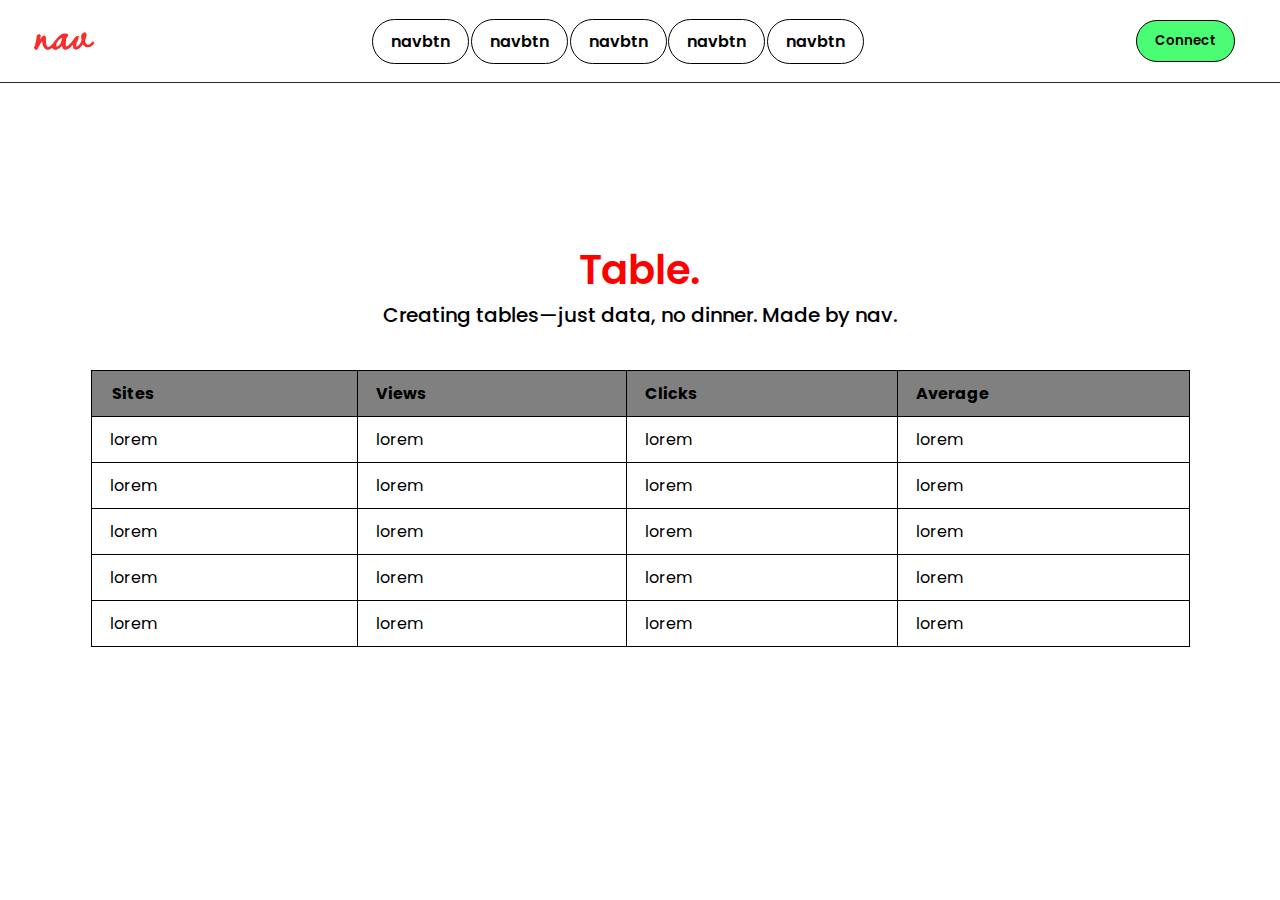
<file: Day 02/index.html>
<!DOCTYPE html>
<html lang="en">
<head>
    <meta charset="UTF-8">
    <meta name="viewport" content="width=device-width, initial-scale=1.0">
    <title>Day 02</title>
    <link rel="stylesheet" href="style.css">
</head>
<body>
    <nav>
        <img src="img/logo.png" alt="">
        <ul>
            <li><a href="#">navbtn</a></li>
            <li><a href="#">navbtn</a></li>
            <li><a href="#">navbtn</a></li>
            <li><a href="#">navbtn</a></li>
            <li><a href="#">navbtn</a></li>
        </ul>
        <button class="nav-btn" >Connect</button>
    </nav>

    <section>
        <div class="conatiner">
            <h1>table.</h1>
            <p>Creating tables—just data, no dinner. Made by nav.</p>
            <table>
                <thead>
                    <tr>
                        <th>sites</th>
                        <th>views</th>
                        <th>clicks</th>
                        <th>average</th>
                    </tr>
                </thead>
                <tbody>
                    <tr>
                        <td>lorem</td>
                        <td>lorem</td>
                        <td>lorem</td>
                        <td>lorem</td>
                    </tr>
                    <tr>
                        <td>lorem</td>
                        <td>lorem</td>
                        <td>lorem</td>
                        <td>lorem</td>
                    </tr>
                    <tr>
                        <td>lorem</td>
                        <td>lorem</td>
                        <td>lorem</td>
                        <td>lorem</td>
                    </tr>
                    <tr>
                        <td>lorem</td>
                        <td>lorem</td>
                        <td>lorem</td>
                        <td>lorem</td>
                    </tr>
                    <tr>
                        <td>lorem</td>
                        <td>lorem</td>
                        <td>lorem</td>
                        <td>lorem</td>
                    </tr>
                </tbody>
            </table>
        </div>
    </section>
</body>
</html>
</file>
<file: Day 02/style.css>
@import url('https://fonts.googleapis.com/css2?family=Lavishly+Yours&family=Poppins:ital,wght@0,100;0,200;0,300;0,400;0,500;0,600;0,700;0,800;0,900;1,100;1,200;1,300;1,400;1,500;1,600;1,700;1,800;1,900&display=swap');

*{
    margin: 0;
    padding: 0;
    box-sizing: border-box;
    font-family: "Poppins", serif;
}

html, body{
    height: 100%;
    overflow: hidden;
    /* background-color: grey; */
}

nav{
    /* background-color: rgb(67, 218, 67); */
    display: flex;
    justify-content: space-between;
    align-items: center;
    padding: 20px 25px;
    border-bottom: 1px solid #2a2c2b
}

nav img {
    width: 75px;
    cursor: pointer;
    fill: green;
    transition: transform 0.2s ease-in-out;
}

nav img:hover {
    transform: scale(1.1); 
}
nav ul{
    display: flex;
    justify-content: space-between;
    /* background-color: red; */
    width: 40%;
}

nav ul li {
    list-style: none;
}

nav ul li a{
    text-decoration: none;
    text-transform: lowercase;
    font-weight: 600;
    color: black;
    padding: 10px 18px;
    border-radius: 30px;
    border: 1px solid black;
    background-color: transparent;
    transition:background-color .2s ease-in-out, border .2s ease-in-out ;
}

nav ul li a:hover{
    background-color: #4afd74;
    border: 1px solid black;
}

nav .nav-btn{
    margin-right: 20px;
    padding: 10px 18px;
    border-radius: 30px;
    background-color: #4afd74;
    border: 1px solid black;
    text-transform: capitalize;
    font-weight: 600;
    cursor: pointer;
    transition: transform 0.2s ease-in-out;
}


nav .nav-btn:hover {
    transform: scale(1.1); 
}
 
.conatiner{
    display: flex;
    flex-direction: column;
    justify-content: center; 
    align-items: center; 
    height: 80vh;
}
.conatiner h1{
    font-size: 40px;
    text-transform: capitalize;
    font-weight: 600;
    color: red;
}
.conatiner p{
    margin-bottom: 40px;
    font-size: 20px;
    font-weight: 500;
}
table {
    border: 1px solid black;
    border-collapse: collapse; 
}
th {
    text-transform: capitalize;
    font-weight: 700;
    background-color: grey;
}
th,td{
    border: 1px solid black;
    padding: 10px 200px 10px 18px;
}
td, th{
    cursor: pointer;
    transition: background-color .1s ease-in, transform 0.2s ease-in-out;
}
td:hover{
    background-color: red;
    transform: scale(1.1); 

}
</file>
